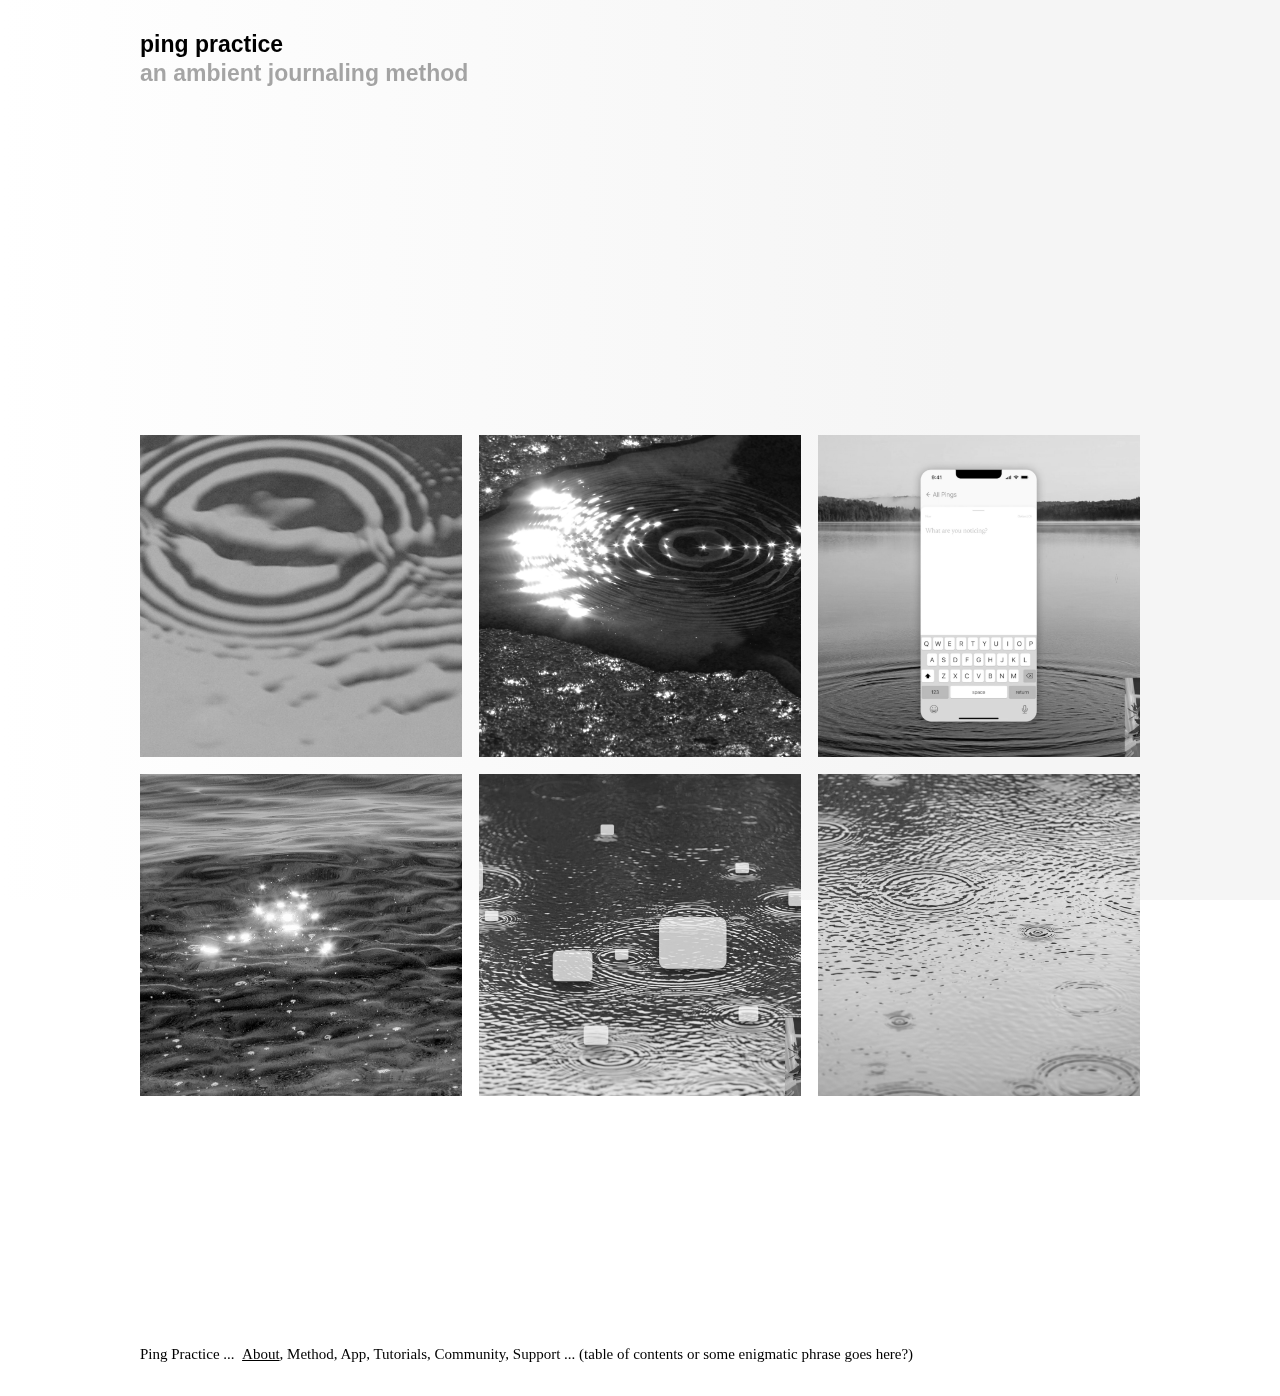
<file: index.html>
<!DOCTYPE html>
<html>

<head>
  <meta charset="utf-8">
  <meta name="viewport" content="width=device-width, initial-scale=1">
  <link rel="stylesheet" href="assets/css/style.css">
  <title>Ping Practice</title>
</head>

<body>
  <header class="header">
    <div class="container">
      <h1>
        <a href="#">
          Ping Practice
        </a>
      </h1>
      <div id="changing-description">
        an ambient journaling method
      </div>
  </header>
  <main>
    <section>
      <div class="container">
        <ul class="index">
          <li>
            <a href="about/index.html">
              <figure class="card">
                <div class="card-image">
                  <img src="assets/images/01.jpg" loading="lazy">
                </div>
                <figcaption class="card-text">
                  <div>About</div>
                </figcaption>
              </figure>
            </a>
          </li>
          <li>
            <a href="method/index.html">
              <figure class="card">
                <div class="card-image">
                  <img src="assets/images/02.jpg" loading="lazy">
                </div>
                <figcaption class="card-text">
                  <div>Method</div>
                </figcaption>
              </figure>
            </a>
          </li>
          <li>
            <a href="app/index.html">
              <figure class="card">
                <div class="card-image">
                  <img src="assets/images/03.png" loading="lazy">
                </div>
                <figcaption class="card-text">
                  <div>App</div>
                </figcaption>
              </figure>
            </a>
          </li>
          <li>
            <a href="tutorials/index.html">
              <figure class="card">
                <div class="card-image">
                  <img src="assets/images/04.jpg" loading="lazy">
                </div>
                <figcaption class="card-text">
                  <div>Tutorials</div>
                </figcaption>
              </figure>
            </a>
          </li>
          <li>
            <a href="community/index.html">
              <figure class="card">
                <div class="card-image">
                  <img src="assets/images/06.png" loading="lazy">
                </div>
                <figcaption class="card-text">
                  <div>Community</div>
                </figcaption>
              </figure>
            </a>
          </li>
          <li>
            <a href="support/index.html">
              <figure class="card">
                <div class="card-image">
                  <img src="assets/images/05.jpg" loading="lazy">
                </div>
                <figcaption class="card-text">
                  <div>Support</div>
                </figcaption>
              </figure>
            </a>
          </li>
        </ul>
      </div>
    </section>
  </main>

  <footer>
    <div class="container">
      <p>
        Ping Practice ...
        &nbsp;<a href="about/index.html">About</a>, Method, App, Tutorials, Community, Support ...
        (table of contents or some enigmatic phrase goes here?)
      </p>
    </div>
  </footer>

  <script src="assets/js/jquery.min.js"></script>
  <script src="assets/js/script.js"></script>

</body>
</html>
</file>
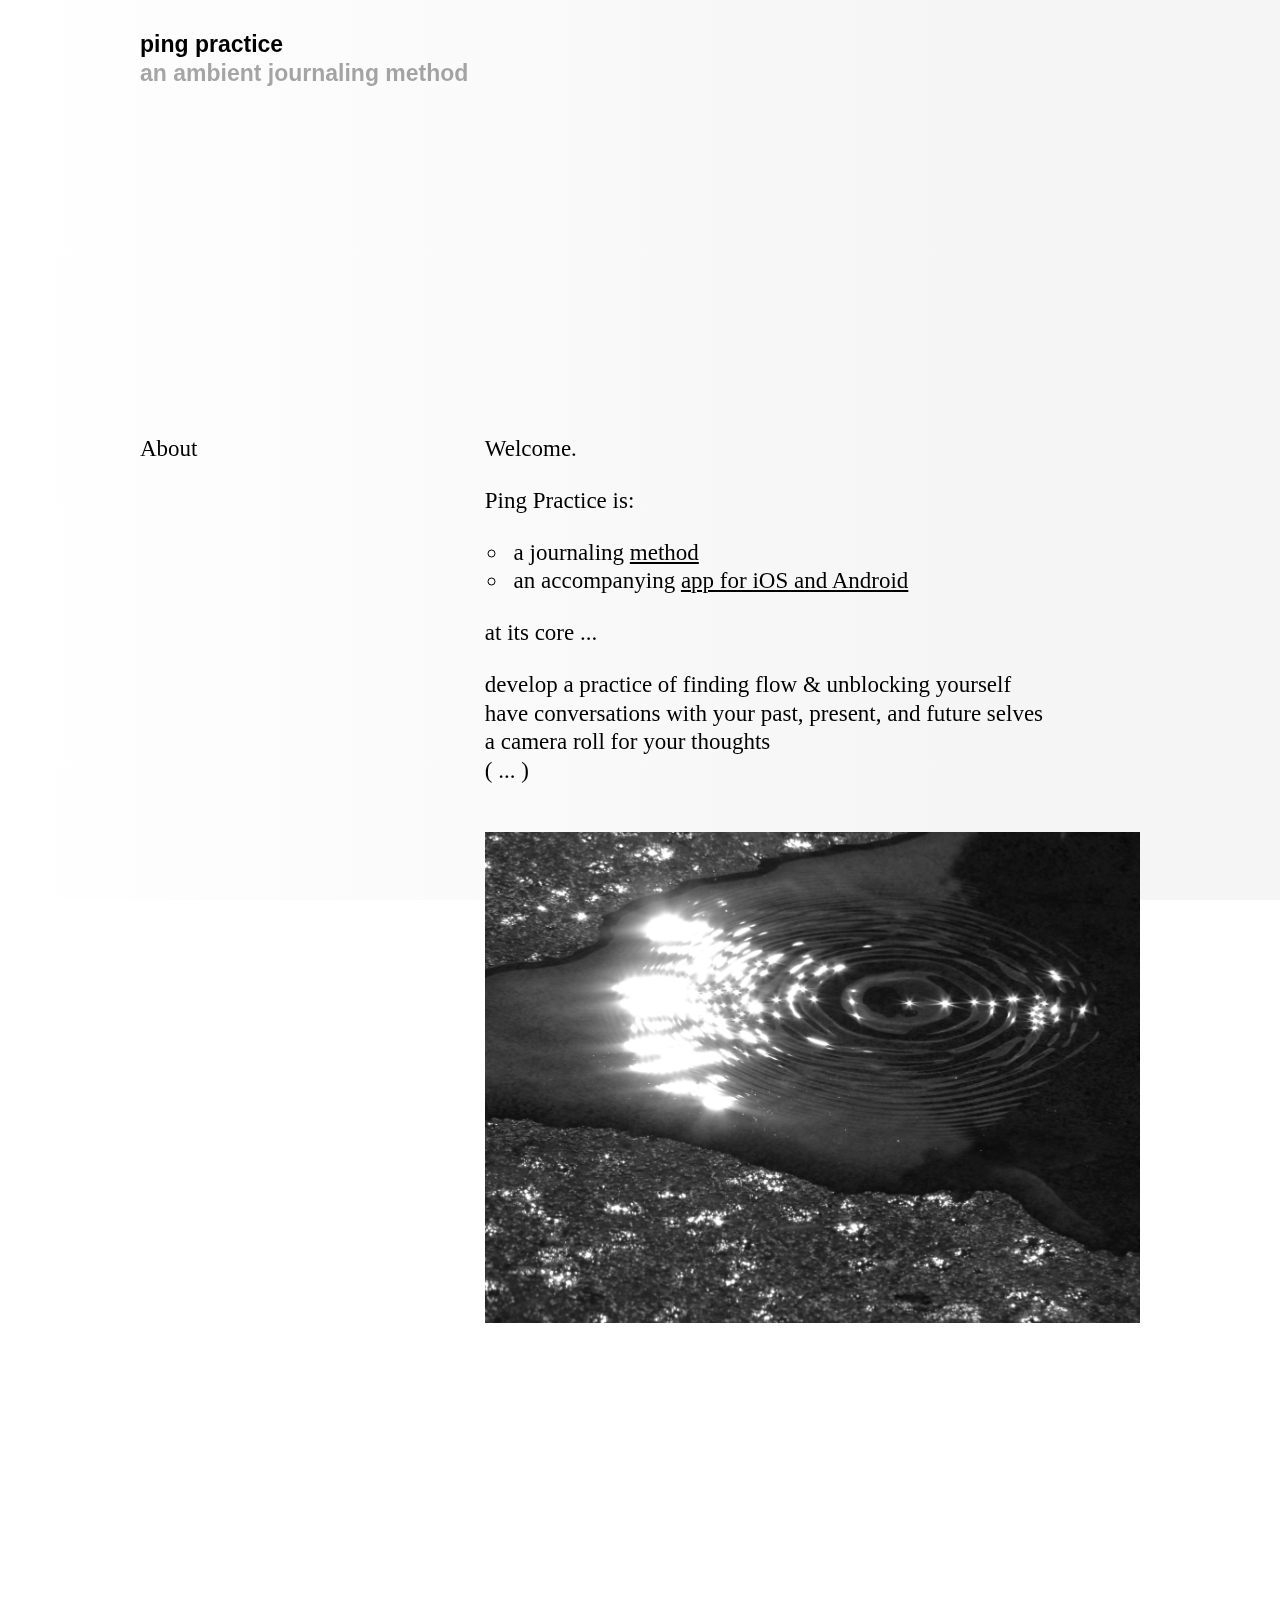
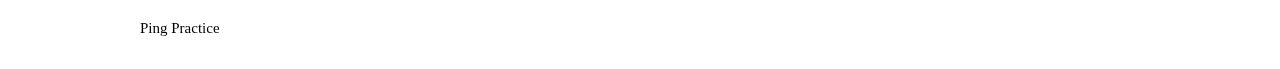
<file: about/index.html>
<!DOCTYPE html>
<html>

<!--

  Hi everyone,
  
  This simple website was made by Laurel Schwulst (me) for Peter Pelberg. 

  It's still in progress.

  It was partially inspired by Min Guhong's http://lab.ag.co.kr, with permission.

  Thanks to Peter, Min, and many others who contributed to its becoming!

  Laurel

  December 12, 2023

-->
<head>
  <meta charset="utf-8">
  <meta name="viewport" content="width=device-width, initial-scale=1">
  <link rel="stylesheet" href="../assets/css/style.css">
  <title>Ping Practice — About</title>
</head>

<body>
  <header class="header">
    <div class="container">
      <h1>
        <a href="../index.html">
          Ping Practice
        </a>
      </h1>
      <div id="changing-description">
        an ambient journaling method
      </div>
  </header>
  <main>
    <section>
      <div class="container">
        <article>
          <div class="columns">

            <div class="left">
              <h2>About</h2>
            </div>

            <div class="right">
              <p>
                Welcome.
              </p>
              <p>
                Ping Practice is:
              </p>
              <ul>
                <li>a journaling <a href="../method/index.html">method</a></li>
                <li>an accompanying <a href="../app/index.html">app for iOS and Android</a></li>
              </ul>
              <p>
                at its core ...
              </p>
              <p>
                develop a practice of finding flow & unblocking yourself<br>
                have conversations with your past, present, and future selves<br>
                a camera roll for your thoughts<br>
                ( ... )
              </p>
              <figure>
                <img src="../assets/images/02.jpg" alt="ripple">
              </figure>
            </div>

          </div>
        </article>
      </div>
    </section>
  </main>

  <footer>
    <div class="container">
      <p>
        Ping Practice
      </p>
    </div>
  </footer>

  <script src="../assets/js/jquery.min.js"></script>
  <script src="../assets/js/script.js"></script>

</body>
</html>
</file>
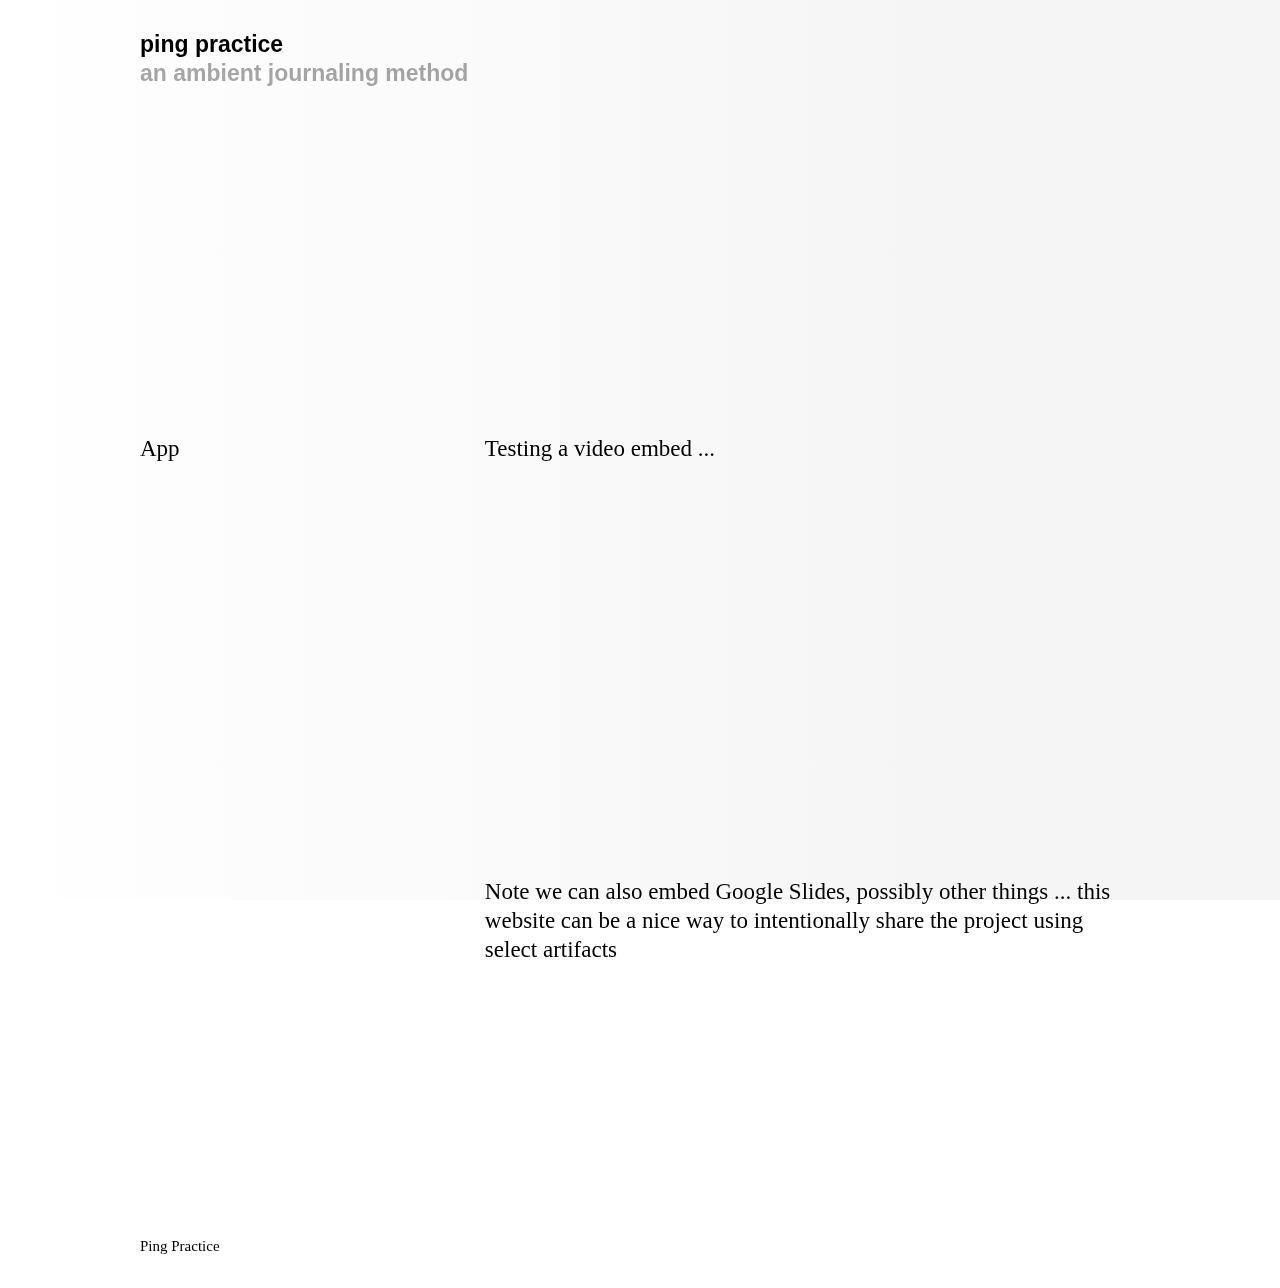
<file: app/index.html>
<!DOCTYPE html>
<html>

<head>
  <meta charset="utf-8">
  <meta name="viewport" content="width=device-width, initial-scale=1">
  <link rel="stylesheet" href="../assets/css/style.css">
  <title>Ping Practice — App</title>
</head>

<body>
  <header class="header">
    <div class="container">
      <h1>
        <a href="../index.html">
          Ping Practice
        </a>
      </h1>
      <div id="changing-description">
        an ambient journaling method
      </div>
  </header>
  <main>
    <section>
      <div class="container">
        <article>
          <div class="columns">

            <div class="left">
              <h2>App</h2>
            </div>

            <div class="right">

              <p>
                Testing a video embed ...
              </p>

              <div class="responsive-video-container">
                <iframe src="https://www.youtube.com/embed/avOU29QkuPk" frameborder="0" allowfullscreen></iframe>
              </div>

              <p>Note we can also embed Google Slides, possibly other things ... this website can be a nice way to intentionally share the project using select artifacts</p>

            </div>

          </div>
        </article>
      </div>
    </section>
  </main>

  <footer>
    <div class="container">
      <p>
        Ping Practice
      </p>
    </div>
  </footer>

  <script src="../assets/js/jquery.min.js"></script>
  <script src="../assets/js/script.js"></script>

</body>
</html>
</file>
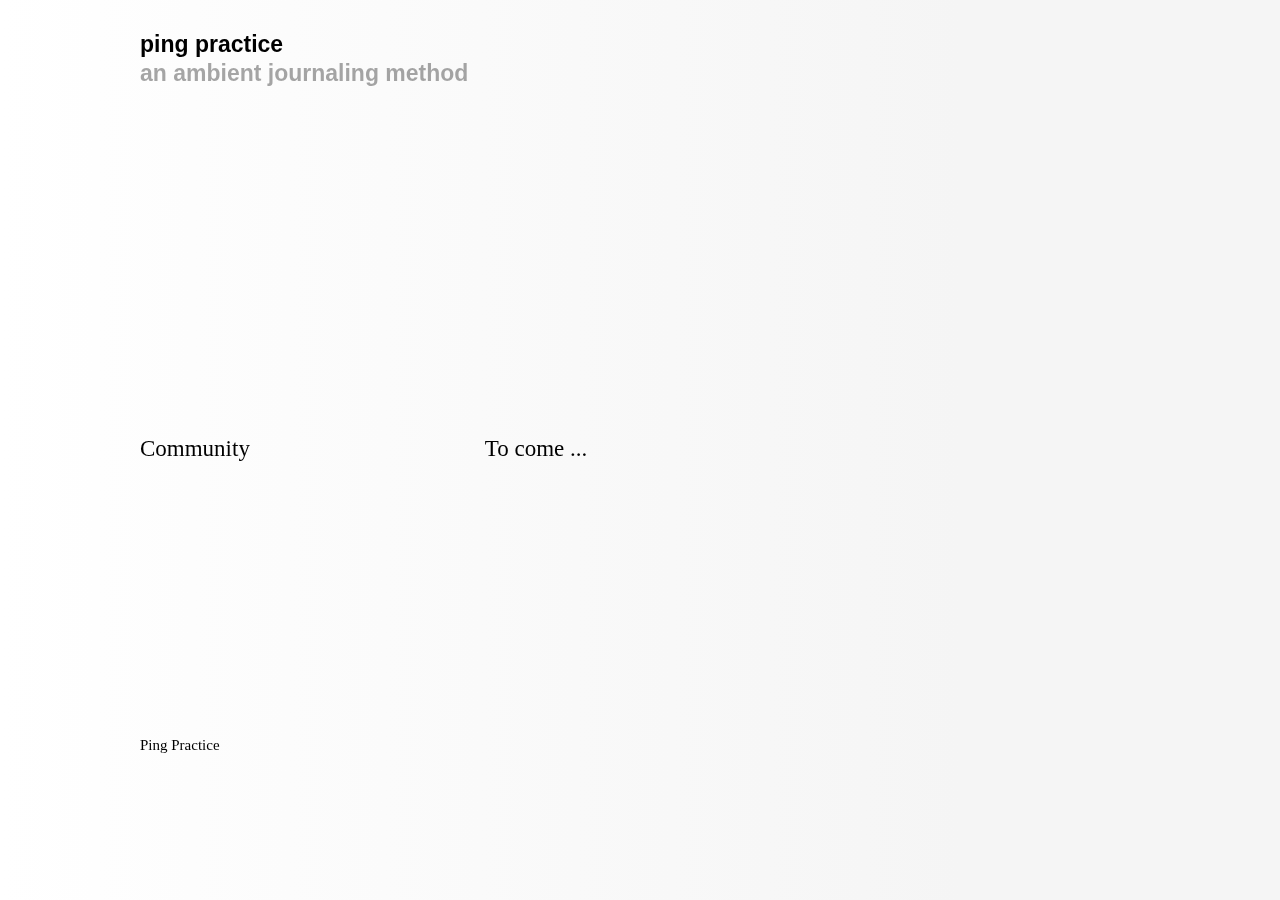
<file: community/index.html>
<!DOCTYPE html>
<html>

<head>
  <meta charset="utf-8">
  <meta name="viewport" content="width=device-width, initial-scale=1">
  <link rel="stylesheet" href="../assets/css/style.css">
  <title>Ping Practice — Community</title>
</head>

<body>
  <header class="header">
    <div class="container">
      <h1>
        <a href="../index.html">
          Ping Practice
        </a>
      </h1>
      <div id="changing-description">
        an ambient journaling method
      </div>
  </header>
  <main>
    <section>
      <div class="container">
        <article>
          <div class="columns">

            <div class="left">
              <h2>Community</h2>
            </div>

            <div class="right">
              <p>
                To come ...
              </p>
            </div>

          </div>
        </article>
      </div>
    </section>
  </main>

  <footer>
    <div class="container">
      <p>
        Ping Practice
      </p>
    </div>
  </footer>

  <script src="../assets/js/jquery.min.js"></script>
  <script src="../assets/js/script.js"></script>

</body>
</html>
</file>
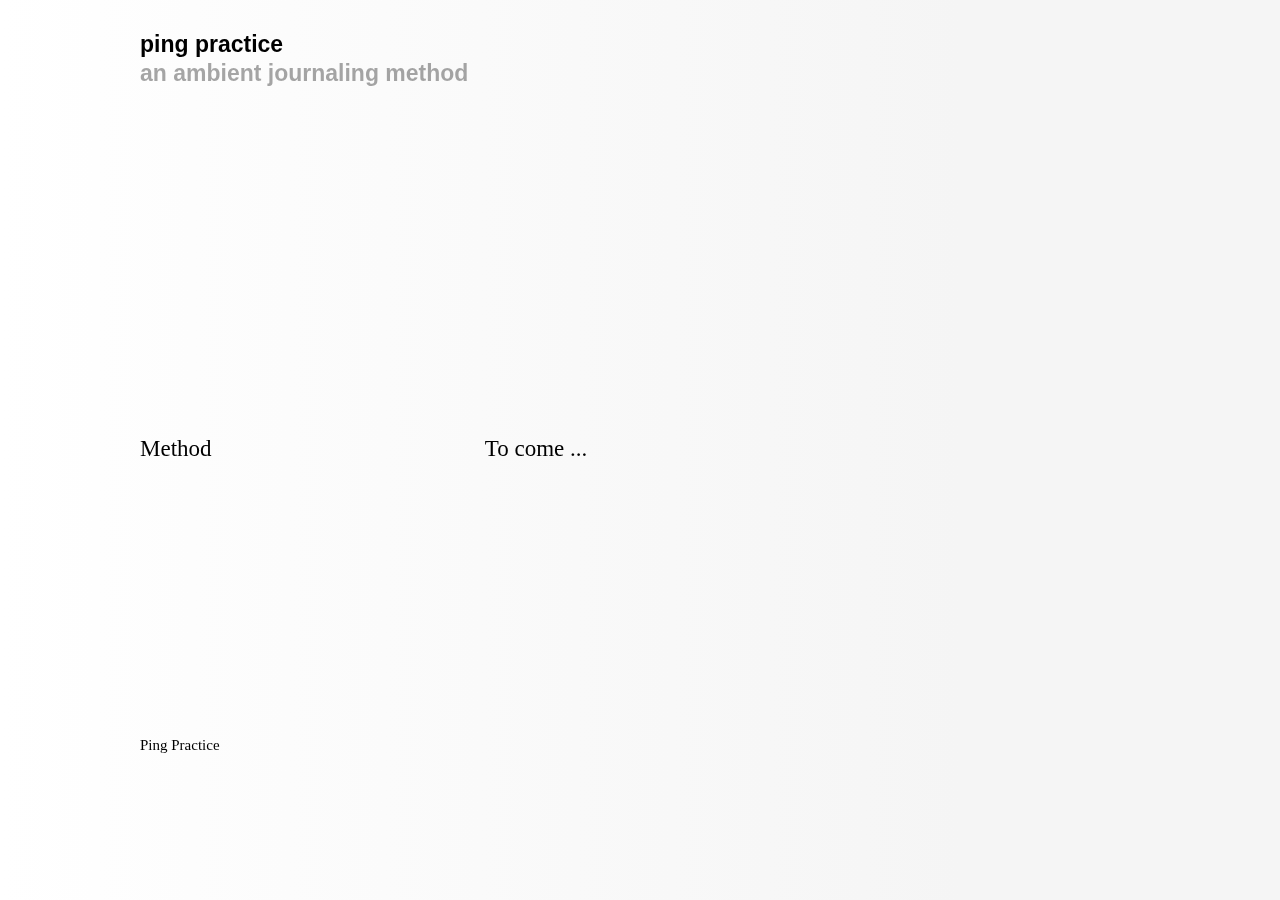
<file: method/index.html>
<!DOCTYPE html>
<html>

<head>
  <meta charset="utf-8">
  <meta name="viewport" content="width=device-width, initial-scale=1">
  <link rel="stylesheet" href="../assets/css/style.css">
  <title>Ping Practice — Method</title>
</head>

<body>
  <header class="header">
    <div class="container">
      <h1>
        <a href="../index.html">
          Ping Practice
        </a>
      </h1>
      <div id="changing-description">
        an ambient journaling method
      </div>
  </header>
  <main>
    <section>
      <div class="container">
        <article>
          <div class="columns">

            <div class="left">
              <h2>Method</h2>
            </div>

            <div class="right">
              <p>
                To come ...
              </p>
            </div>

          </div>
        </article>
      </div>
    </section>
  </main>

  <footer>
    <div class="container">
      <p>
        Ping Practice
      </p>
    </div>
  </footer>

  <script src="../assets/js/jquery.min.js"></script>
  <script src="../assets/js/script.js"></script>

</body>
</html>
</file>
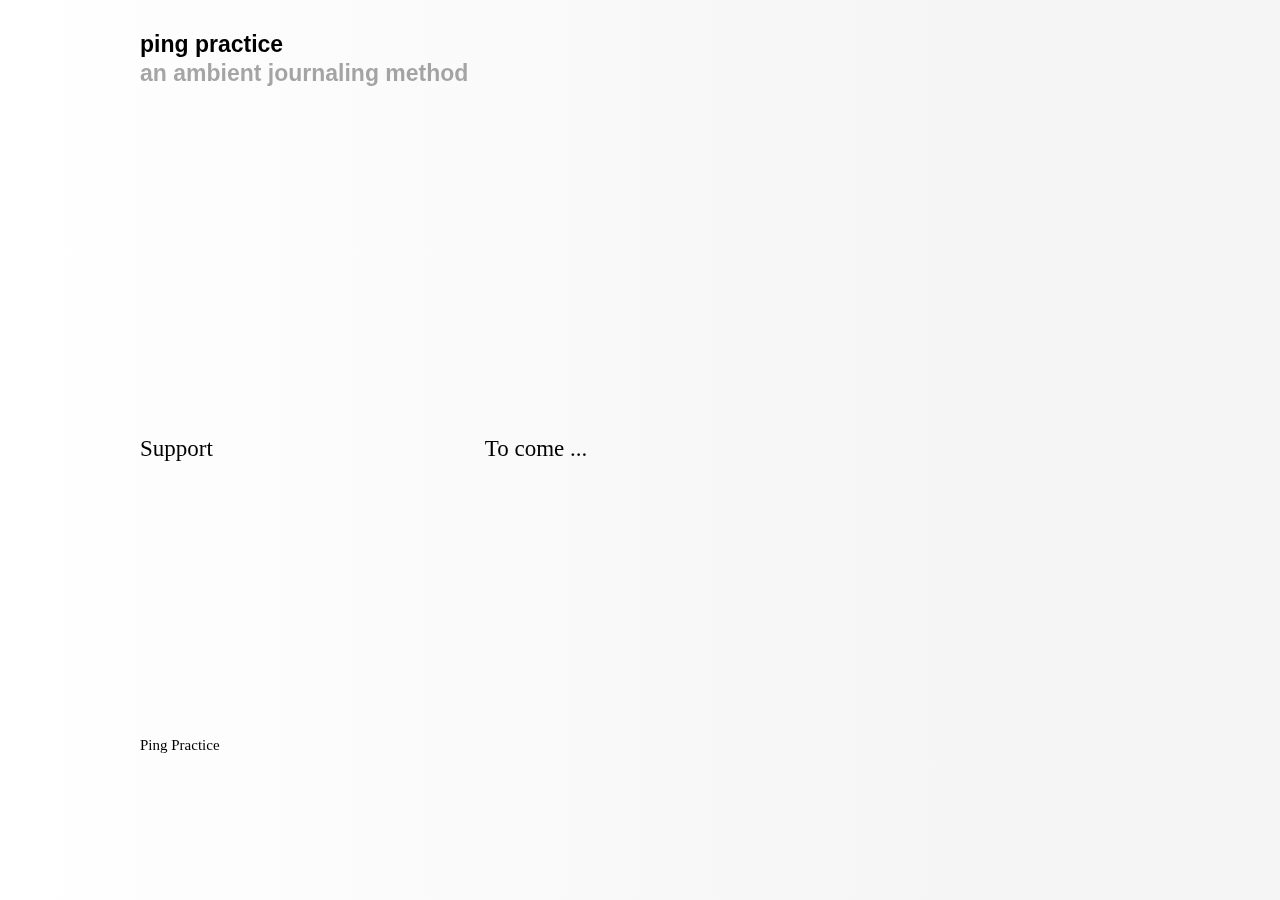
<file: support/index.html>
<!DOCTYPE html>
<html>

<head>
  <meta charset="utf-8">
  <meta name="viewport" content="width=device-width, initial-scale=1">
  <link rel="stylesheet" href="../assets/css/style.css">
  <title>Ping Practice — Support</title>
</head>

<body>
  <header class="header">
    <div class="container">
      <h1>
        <a href="../index.html">
          Ping Practice
        </a>
      </h1>
      <div id="changing-description">
        an ambient journaling method
      </div>
  </header>
  <main>
    <section>
      <div class="container">
        <article>
          <div class="columns">

            <div class="left">
              <h2>Support</h2>
            </div>

            <div class="right">
              <p>
                To come ...
              </p>
            </div>

          </div>
        </article>
      </div>
    </section>
  </main>

  <footer>
    <div class="container">
      <p>
        Ping Practice
      </p>
    </div>
  </footer>

  <script src="../assets/js/jquery.min.js"></script>
  <script src="../assets/js/script.js"></script>

</body>
</html>
</file>
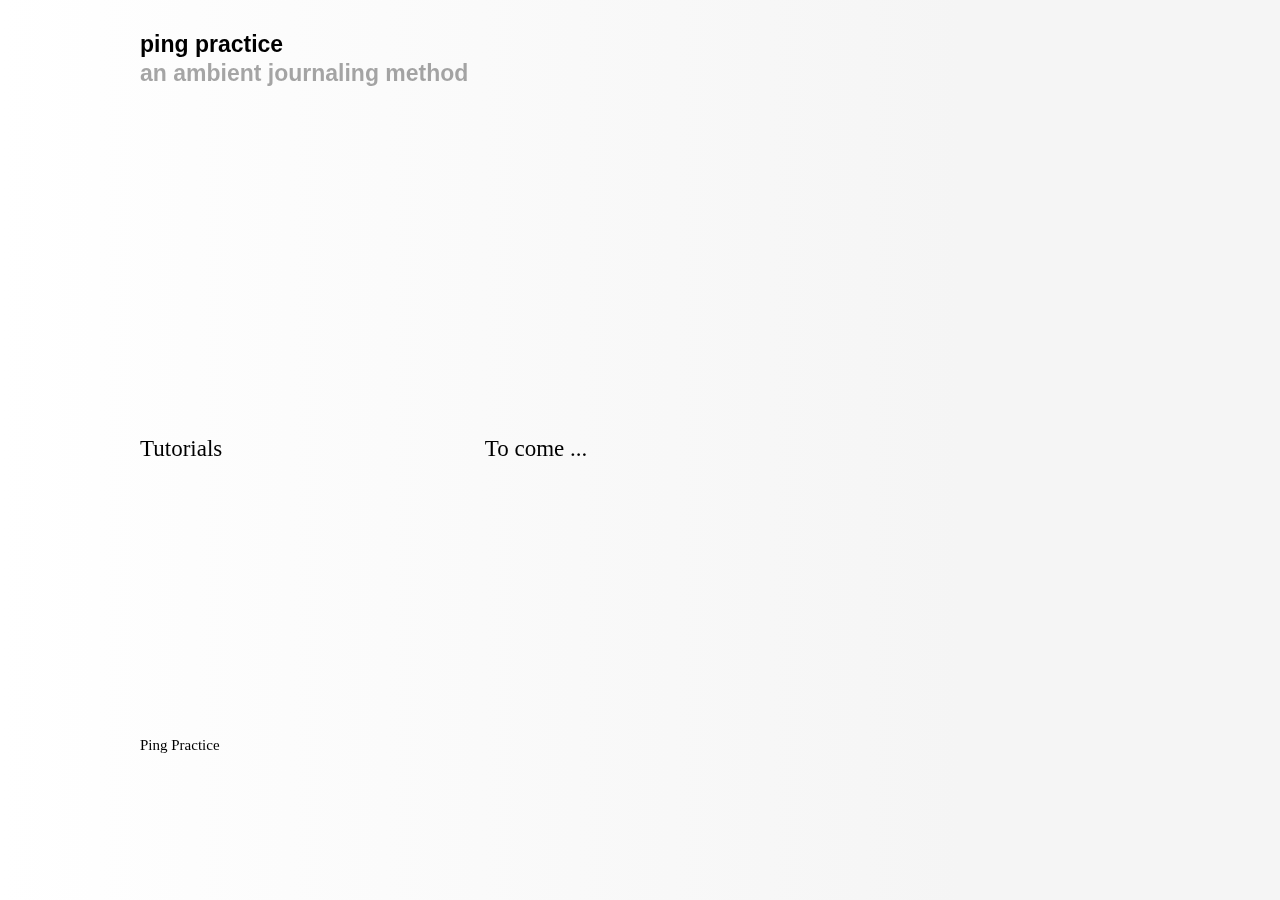
<file: tutorials/index.html>
<!DOCTYPE html>
<html>

<head>
  <meta charset="utf-8">
  <meta name="viewport" content="width=device-width, initial-scale=1">
  <link rel="stylesheet" href="../assets/css/style.css">
  <title>Ping Practice — Tutorials</title>
</head>

<body>
  <header class="header">
    <div class="container">
      <h1>
        <a href="../index.html">
          Ping Practice
        </a>
      </h1>
      <div id="changing-description">
        an ambient journaling method
      </div>
  </header>
  <main>
    <section>
      <div class="container">
        <article>
          <div class="columns">

            <div class="left">
              <h2>Tutorials</h2>
            </div>

            <div class="right">
              <p>
                To come ...
              </p>
            </div>

          </div>
        </article>
      </div>
    </section>
  </main>

  <footer>
    <div class="container">
      <p>
        Ping Practice
      </p>
    </div>
  </footer>

  <script src="../assets/js/jquery.min.js"></script>
  <script src="../assets/js/script.js"></script>

</body>
</html>
</file>
<file: assets/css/style.css>
/* resets */

html,
body,
p,
ol,
ul,
li,
dl,
dt,
dd,
blockquote,
figure,
fieldset,
legend,
textarea,
pre,
iframe,
hr,
h1,
h2,
h3,
h4,
h5,
h6 {
  margin: 0;
  padding: 0;
}

h1,
h2,
h3,
h4,
h5,
h6 {
  font-size: 100%;
  font-weight: normal;
}

ul {
  list-style: none;
}

button,
input,
select {
  margin: 0;
}

html {
  -webkit-box-sizing: border-box;
  box-sizing: border-box;
}

*,
*::before,
*::after {
  -webkit-box-sizing: inherit;
  box-sizing: inherit;
}

img,
video {
  display: block;
  height: auto;
  max-width: 100%;
  filter: grayscale(100%);
}

iframe {
  border: 0;
}

table {
  border-collapse: collapse;
  border-spacing: 0;
}

td,
th {
  padding: 0;
}

td:not([align]),
th:not([align]) {
  text-align: left;
}

html {
  height: 100%;
  font-size: clamp(16px, 2.5vw, 20px);
  text-rendering: optimizeLegibility;
  -webkit-text-size-adjust: 100%;
  -moz-text-size-adjust: 100%;
  -ms-text-size-adjust: 100%;
  text-size-adjust: 100%;
}

@media screen and (min-width: 2000px) {
  html {
    font-size: 1vw;
  }
}

article,
aside,
figure,
footer,
header,
hgroup,
section {
  display: block;
}

body,
button,
input,
select,
textarea {
  font-family: BlinkMacSystemFont, -apple-system, "Segoe UI", Roboto, Oxygen, Ubuntu, Cantarell, "Fira Sans", "Droid Sans", "Helvetica Neue", Helvetica, Arial, sans-serif;
}

code,
pre {
  font-family: monospace;
  -moz-osx-font-smoothing: auto;
  -webkit-font-smoothing: auto;
}

body {
  display: -webkit-box;
  display: -ms-flexbox;
  display: flex;
  -webkit-box-orient: vertical;
  -webkit-box-direction: normal;
  -ms-flex-direction: column;
  flex-direction: column;
  position: relative;
  min-height: 100%;
  font-family: "Choi Jeongho Screen", serif;
  font-size: 1rem;
  font-weight: 400;
  line-height: 1.5;
  word-break: keep-all;
  color: black;
  background-color: white;
  cursor: default;
}

body::before {
  content: "";
  position: fixed;
  z-index: -1;
  top: 0;
  left: 0;
  width: 100%;
  height: 100%;
  background-image: linear-gradient(90deg, white, whitesmoke 75%);
}

a {
  text-decoration: none;
  color: inherit;
  cursor: pointer;
}

/* begin */

body {
  padding: 1.5em;
  display: flex;
  -webkit-box-orient: vertical;
  -webkit-box-direction: normal;
  -ms-flex-direction: column;
  flex-direction: column;
}

.container {
  max-width: 50rem;
  width: 100%;
  margin: 0 auto;
}

header,
main {
  font-family: BlinkMacSystemFont, -apple-system, "Segoe UI", Roboto, Oxygen, Ubuntu, Cantarell, "Fira Sans", "Droid Sans", "Helvetica Neue", Helvetica, Arial, sans-serif;
  line-height: 1.25;
  font-size: 1.15em;
  font-weight: bold;
  text-transform: lowercase;
}

header,
footer {
  height: 45svh;
}

header h1 {
  text-transform: lowercase;
}

header h1,
#changing-description {
  font-weight: bold;
}

#changing-description {
  opacity: 0.35;
  /* transition: opacity 2s; */
}

/* .fade-in {
  opacity: 0.35;
} */

main .container ul.index {
  display: grid;
  grid-template-columns: 1fr 1fr 1fr;
  grid-gap: 0.75em;
}

main .container ul.index li {
  aspect-ratio: 1;
}

figure.card {
  position: relative;
  width: 100%;
  overflow: hidden;
  padding-top: 100%;
  background-color: black;
}

.card-text {
  position: absolute;
  top: 0;
  left: 0;
  width: 100%;
  height: 100%;
  background-color: rgba(0,0,0,.75);
  -webkit-backdrop-filter: blur(.25rem);
  backdrop-filter: blur(0.15rem);
  opacity: 0;
  transition: opacity .125s;

  background-color: rgba(146, 147, 147, .85);
  color: white;
  letter-spacing: 0.015em;
}

.card-image {
  position: absolute;
  top: 0;
  left: 0;
  width: 100%;
  height: 100%;
  overflow: hidden;
}

.card-image img {
  object-fit: cover;
  filter: grayscale(100%);
  width: 100%; 
  height: 100%;
}

.card.is-active .card-text,
.card:hover .card-text {
  opacity: 1;
}

.card-text div {
  position: absolute;
  top: 50%;
  left: 50%;
  transform: translate(-50%, -50%);
  width: 100%;
  padding: 1rem;
  overflow: hidden;
  text-overflow: ellipsis;
  white-space: nowrap;
  text-align: center;
  color: white;
}

footer {
  height: 30svh;
  font-size: 0.75em;
}

footer .container,
footer p {
  height: 100%;
}

footer p {
  display: flex;
  align-items: flex-end;
}

footer a {
  text-decoration: underline;
}

/* article */

article {
  font-family: serif;
  font-weight: normal;
  text-transform: none;
}

article p {
  margin: 1em 0;
}

article p:first-of-type {
  margin-top: 0;
}

article ul {
  list-style-type: circle;
  margin-left: 1em;
}

article li {
  padding-left: 0.25em;
}

article h2 {
  margin-bottom: 1em;
}

article .columns {
  display: grid;
  grid-template-columns: 1fr 2fr;
  grid-gap: 0.75em;
}

article figure {
  margin: 2em 0;
}

article figcaption {
  font-size: 0.75em;
}

article a {
  text-decoration: underline;
  transition: all 0.25s ease;
}

article a:hover {
  background-color: rgba(146, 147, 147, .25);
}

.responsive-video-container {
  position: relative;
  overflow: hidden;
  padding-top: 56.25%; /* Aspect ratio: 16/9 = 56.25% */
  height: 0;
}

.responsive-video-container iframe {
  position: absolute;
  top: 0;
  left: 0;
  width: 100%;
  height: 100%;
}

/* media queries */

@media screen and (max-width: 850px) {

  main .container ul.index {
    grid-template-columns: 1fr 1fr;
  }

  article .columns {
    display: block;
  }

}

@media screen and (max-width: 450px) {
  main .container ul.index {
    grid-gap: 0.5em;
  }
}
</file>
